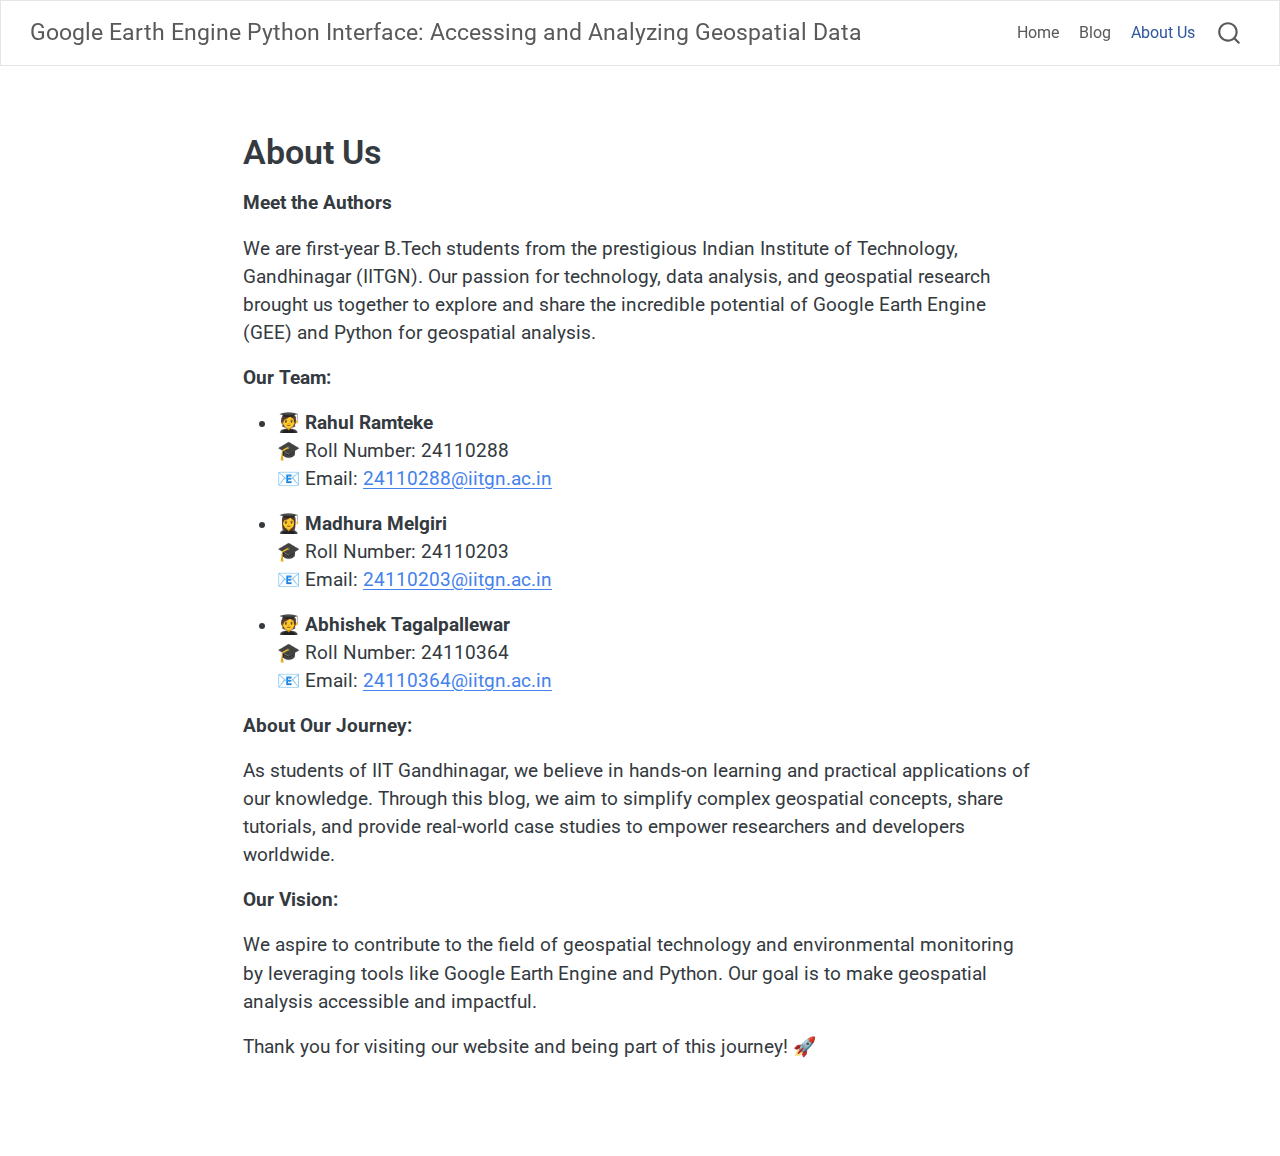
<file: aboutus.html>
<!DOCTYPE html>
<html xmlns="http://www.w3.org/1999/xhtml" lang="en" xml:lang="en"><head>

<meta charset="utf-8">
<meta name="generator" content="quarto-1.6.42">

<meta name="viewport" content="width=device-width, initial-scale=1.0, user-scalable=yes">


<title>aboutus – Google Earth Engine Python Interface: Accessing and Analyzing Geospatial Data</title>
<style>
code{white-space: pre-wrap;}
span.smallcaps{font-variant: small-caps;}
div.columns{display: flex; gap: min(4vw, 1.5em);}
div.column{flex: auto; overflow-x: auto;}
div.hanging-indent{margin-left: 1.5em; text-indent: -1.5em;}
ul.task-list{list-style: none;}
ul.task-list li input[type="checkbox"] {
  width: 0.8em;
  margin: 0 0.8em 0.2em -1em; /* quarto-specific, see https://github.com/quarto-dev/quarto-cli/issues/4556 */ 
  vertical-align: middle;
}
</style>


<script src="site_libs/quarto-nav/quarto-nav.js"></script>
<script src="site_libs/quarto-nav/headroom.min.js"></script>
<script src="site_libs/clipboard/clipboard.min.js"></script>
<script src="site_libs/quarto-search/autocomplete.umd.js"></script>
<script src="site_libs/quarto-search/fuse.min.js"></script>
<script src="site_libs/quarto-search/quarto-search.js"></script>
<meta name="quarto:offset" content="./">
<script src="site_libs/quarto-html/quarto.js"></script>
<script src="site_libs/quarto-html/popper.min.js"></script>
<script src="site_libs/quarto-html/tippy.umd.min.js"></script>
<script src="site_libs/quarto-html/anchor.min.js"></script>
<link href="site_libs/quarto-html/tippy.css" rel="stylesheet">
<link href="site_libs/quarto-html/quarto-syntax-highlighting-8e00f2f28a1266a720913de837032221.css" rel="stylesheet" id="quarto-text-highlighting-styles">
<script src="site_libs/bootstrap/bootstrap.min.js"></script>
<link href="site_libs/bootstrap/bootstrap-icons.css" rel="stylesheet">
<link href="site_libs/bootstrap/bootstrap-7cfa380d139a4d61a924487b0af32b39.min.css" rel="stylesheet" append-hash="true" id="quarto-bootstrap" data-mode="light">
<script id="quarto-search-options" type="application/json">{
  "location": "navbar",
  "copy-button": false,
  "collapse-after": 3,
  "panel-placement": "end",
  "type": "overlay",
  "limit": 50,
  "keyboard-shortcut": [
    "f",
    "/",
    "s"
  ],
  "show-item-context": false,
  "language": {
    "search-no-results-text": "No results",
    "search-matching-documents-text": "matching documents",
    "search-copy-link-title": "Copy link to search",
    "search-hide-matches-text": "Hide additional matches",
    "search-more-match-text": "more match in this document",
    "search-more-matches-text": "more matches in this document",
    "search-clear-button-title": "Clear",
    "search-text-placeholder": "",
    "search-detached-cancel-button-title": "Cancel",
    "search-submit-button-title": "Submit",
    "search-label": "Search"
  }
}</script>


</head>

<body class="nav-fixed fullcontent">

<div id="quarto-search-results"></div>
  <header id="quarto-header" class="headroom fixed-top">
    <nav class="navbar navbar-expand-lg " data-bs-theme="dark">
      <div class="navbar-container container-fluid">
      <div class="navbar-brand-container mx-auto">
    <a class="navbar-brand" href="./index.html">
    <span class="navbar-title">Google Earth Engine Python Interface: Accessing and Analyzing Geospatial Data</span>
    </a>
  </div>
            <div id="quarto-search" class="" title="Search"></div>
          <button class="navbar-toggler" type="button" data-bs-toggle="collapse" data-bs-target="#navbarCollapse" aria-controls="navbarCollapse" role="menu" aria-expanded="false" aria-label="Toggle navigation" onclick="if (window.quartoToggleHeadroom) { window.quartoToggleHeadroom(); }">
  <span class="navbar-toggler-icon"></span>
</button>
          <div class="collapse navbar-collapse" id="navbarCollapse">
            <ul class="navbar-nav navbar-nav-scroll ms-auto">
  <li class="nav-item">
    <a class="nav-link" href="./index.html"> 
<span class="menu-text">Home</span></a>
  </li>  
  <li class="nav-item">
    <a class="nav-link" href="./blog.html"> 
<span class="menu-text">Blog</span></a>
  </li>  
  <li class="nav-item">
    <a class="nav-link active" href="./aboutus.html" aria-current="page"> 
<span class="menu-text">About Us</span></a>
  </li>  
</ul>
          </div> <!-- /navcollapse -->
            <div class="quarto-navbar-tools">
</div>
      </div> <!-- /container-fluid -->
    </nav>
</header>
<!-- content -->
<div id="quarto-content" class="quarto-container page-columns page-rows-contents page-layout-article page-navbar">
<!-- sidebar -->
<!-- margin-sidebar -->
    
<!-- main -->
<main class="content" id="quarto-document-content"><header id="title-block-header" class="quarto-title-block"></header>




<section id="about-us" class="level1">
<h1>About Us</h1>
<p><strong>Meet the Authors</strong></p>
<p>We are first-year B.Tech students from the prestigious Indian Institute of Technology, Gandhinagar (IITGN). Our passion for technology, data analysis, and geospatial research brought us together to explore and share the incredible potential of Google Earth Engine (GEE) and Python for geospatial analysis.</p>
<p><strong>Our Team:</strong></p>
<ul>
<li><p>🧑‍🎓 <strong>Rahul Ramteke</strong><br>
🎓 Roll Number: 24110288<br>
📧 Email: <a href="mailto:24110288@iitgn.ac.in">24110288@iitgn.ac.in</a></p></li>
<li><p>👩‍🎓 <strong>Madhura Melgiri</strong><br>
🎓 Roll Number: 24110203<br>
📧 Email: <a href="mailto:24110203@iitgn.ac.in">24110203@iitgn.ac.in</a></p></li>
<li><p>🧑‍🎓 <strong>Abhishek Tagalpallewar</strong><br>
🎓 Roll Number: 24110364<br>
📧 Email: <a href="mailto:24110364@iitgn.ac.in">24110364@iitgn.ac.in</a></p></li>
</ul>
<p><strong>About Our Journey:</strong></p>
<p>As students of IIT Gandhinagar, we believe in hands-on learning and practical applications of our knowledge. Through this blog, we aim to simplify complex geospatial concepts, share tutorials, and provide real-world case studies to empower researchers and developers worldwide.</p>
<p><strong>Our Vision:</strong></p>
<p>We aspire to contribute to the field of geospatial technology and environmental monitoring by leveraging tools like Google Earth Engine and Python. Our goal is to make geospatial analysis accessible and impactful.</p>
<p>Thank you for visiting our website and being part of this journey! 🚀</p>


</section>

</main> <!-- /main -->
<script id="quarto-html-after-body" type="application/javascript">
window.document.addEventListener("DOMContentLoaded", function (event) {
  const toggleBodyColorMode = (bsSheetEl) => {
    const mode = bsSheetEl.getAttribute("data-mode");
    const bodyEl = window.document.querySelector("body");
    if (mode === "dark") {
      bodyEl.classList.add("quarto-dark");
      bodyEl.classList.remove("quarto-light");
    } else {
      bodyEl.classList.add("quarto-light");
      bodyEl.classList.remove("quarto-dark");
    }
  }
  const toggleBodyColorPrimary = () => {
    const bsSheetEl = window.document.querySelector("link#quarto-bootstrap");
    if (bsSheetEl) {
      toggleBodyColorMode(bsSheetEl);
    }
  }
  toggleBodyColorPrimary();  
  const icon = "";
  const anchorJS = new window.AnchorJS();
  anchorJS.options = {
    placement: 'right',
    icon: icon
  };
  anchorJS.add('.anchored');
  const isCodeAnnotation = (el) => {
    for (const clz of el.classList) {
      if (clz.startsWith('code-annotation-')) {                     
        return true;
      }
    }
    return false;
  }
  const onCopySuccess = function(e) {
    // button target
    const button = e.trigger;
    // don't keep focus
    button.blur();
    // flash "checked"
    button.classList.add('code-copy-button-checked');
    var currentTitle = button.getAttribute("title");
    button.setAttribute("title", "Copied!");
    let tooltip;
    if (window.bootstrap) {
      button.setAttribute("data-bs-toggle", "tooltip");
      button.setAttribute("data-bs-placement", "left");
      button.setAttribute("data-bs-title", "Copied!");
      tooltip = new bootstrap.Tooltip(button, 
        { trigger: "manual", 
          customClass: "code-copy-button-tooltip",
          offset: [0, -8]});
      tooltip.show();    
    }
    setTimeout(function() {
      if (tooltip) {
        tooltip.hide();
        button.removeAttribute("data-bs-title");
        button.removeAttribute("data-bs-toggle");
        button.removeAttribute("data-bs-placement");
      }
      button.setAttribute("title", currentTitle);
      button.classList.remove('code-copy-button-checked');
    }, 1000);
    // clear code selection
    e.clearSelection();
  }
  const getTextToCopy = function(trigger) {
      const codeEl = trigger.previousElementSibling.cloneNode(true);
      for (const childEl of codeEl.children) {
        if (isCodeAnnotation(childEl)) {
          childEl.remove();
        }
      }
      return codeEl.innerText;
  }
  const clipboard = new window.ClipboardJS('.code-copy-button:not([data-in-quarto-modal])', {
    text: getTextToCopy
  });
  clipboard.on('success', onCopySuccess);
  if (window.document.getElementById('quarto-embedded-source-code-modal')) {
    const clipboardModal = new window.ClipboardJS('.code-copy-button[data-in-quarto-modal]', {
      text: getTextToCopy,
      container: window.document.getElementById('quarto-embedded-source-code-modal')
    });
    clipboardModal.on('success', onCopySuccess);
  }
    var localhostRegex = new RegExp(/^(?:http|https):\/\/localhost\:?[0-9]*\//);
    var mailtoRegex = new RegExp(/^mailto:/);
      var filterRegex = new RegExp("https:\/\/Rahul-Ramteke-11\.github\.io\/PSDV_Exposition_Assignment_C004\/");
    var isInternal = (href) => {
        return filterRegex.test(href) || localhostRegex.test(href) || mailtoRegex.test(href);
    }
    // Inspect non-navigation links and adorn them if external
 	var links = window.document.querySelectorAll('a[href]:not(.nav-link):not(.navbar-brand):not(.toc-action):not(.sidebar-link):not(.sidebar-item-toggle):not(.pagination-link):not(.no-external):not([aria-hidden]):not(.dropdown-item):not(.quarto-navigation-tool):not(.about-link)');
    for (var i=0; i<links.length; i++) {
      const link = links[i];
      if (!isInternal(link.href)) {
        // undo the damage that might have been done by quarto-nav.js in the case of
        // links that we want to consider external
        if (link.dataset.originalHref !== undefined) {
          link.href = link.dataset.originalHref;
        }
      }
    }
  function tippyHover(el, contentFn, onTriggerFn, onUntriggerFn) {
    const config = {
      allowHTML: true,
      maxWidth: 500,
      delay: 100,
      arrow: false,
      appendTo: function(el) {
          return el.parentElement;
      },
      interactive: true,
      interactiveBorder: 10,
      theme: 'quarto',
      placement: 'bottom-start',
    };
    if (contentFn) {
      config.content = contentFn;
    }
    if (onTriggerFn) {
      config.onTrigger = onTriggerFn;
    }
    if (onUntriggerFn) {
      config.onUntrigger = onUntriggerFn;
    }
    window.tippy(el, config); 
  }
  const noterefs = window.document.querySelectorAll('a[role="doc-noteref"]');
  for (var i=0; i<noterefs.length; i++) {
    const ref = noterefs[i];
    tippyHover(ref, function() {
      // use id or data attribute instead here
      let href = ref.getAttribute('data-footnote-href') || ref.getAttribute('href');
      try { href = new URL(href).hash; } catch {}
      const id = href.replace(/^#\/?/, "");
      const note = window.document.getElementById(id);
      if (note) {
        return note.innerHTML;
      } else {
        return "";
      }
    });
  }
  const xrefs = window.document.querySelectorAll('a.quarto-xref');
  const processXRef = (id, note) => {
    // Strip column container classes
    const stripColumnClz = (el) => {
      el.classList.remove("page-full", "page-columns");
      if (el.children) {
        for (const child of el.children) {
          stripColumnClz(child);
        }
      }
    }
    stripColumnClz(note)
    if (id === null || id.startsWith('sec-')) {
      // Special case sections, only their first couple elements
      const container = document.createElement("div");
      if (note.children && note.children.length > 2) {
        container.appendChild(note.children[0].cloneNode(true));
        for (let i = 1; i < note.children.length; i++) {
          const child = note.children[i];
          if (child.tagName === "P" && child.innerText === "") {
            continue;
          } else {
            container.appendChild(child.cloneNode(true));
            break;
          }
        }
        if (window.Quarto?.typesetMath) {
          window.Quarto.typesetMath(container);
        }
        return container.innerHTML
      } else {
        if (window.Quarto?.typesetMath) {
          window.Quarto.typesetMath(note);
        }
        return note.innerHTML;
      }
    } else {
      // Remove any anchor links if they are present
      const anchorLink = note.querySelector('a.anchorjs-link');
      if (anchorLink) {
        anchorLink.remove();
      }
      if (window.Quarto?.typesetMath) {
        window.Quarto.typesetMath(note);
      }
      if (note.classList.contains("callout")) {
        return note.outerHTML;
      } else {
        return note.innerHTML;
      }
    }
  }
  for (var i=0; i<xrefs.length; i++) {
    const xref = xrefs[i];
    tippyHover(xref, undefined, function(instance) {
      instance.disable();
      let url = xref.getAttribute('href');
      let hash = undefined; 
      if (url.startsWith('#')) {
        hash = url;
      } else {
        try { hash = new URL(url).hash; } catch {}
      }
      if (hash) {
        const id = hash.replace(/^#\/?/, "");
        const note = window.document.getElementById(id);
        if (note !== null) {
          try {
            const html = processXRef(id, note.cloneNode(true));
            instance.setContent(html);
          } finally {
            instance.enable();
            instance.show();
          }
        } else {
          // See if we can fetch this
          fetch(url.split('#')[0])
          .then(res => res.text())
          .then(html => {
            const parser = new DOMParser();
            const htmlDoc = parser.parseFromString(html, "text/html");
            const note = htmlDoc.getElementById(id);
            if (note !== null) {
              const html = processXRef(id, note);
              instance.setContent(html);
            } 
          }).finally(() => {
            instance.enable();
            instance.show();
          });
        }
      } else {
        // See if we can fetch a full url (with no hash to target)
        // This is a special case and we should probably do some content thinning / targeting
        fetch(url)
        .then(res => res.text())
        .then(html => {
          const parser = new DOMParser();
          const htmlDoc = parser.parseFromString(html, "text/html");
          const note = htmlDoc.querySelector('main.content');
          if (note !== null) {
            // This should only happen for chapter cross references
            // (since there is no id in the URL)
            // remove the first header
            if (note.children.length > 0 && note.children[0].tagName === "HEADER") {
              note.children[0].remove();
            }
            const html = processXRef(null, note);
            instance.setContent(html);
          } 
        }).finally(() => {
          instance.enable();
          instance.show();
        });
      }
    }, function(instance) {
    });
  }
      let selectedAnnoteEl;
      const selectorForAnnotation = ( cell, annotation) => {
        let cellAttr = 'data-code-cell="' + cell + '"';
        let lineAttr = 'data-code-annotation="' +  annotation + '"';
        const selector = 'span[' + cellAttr + '][' + lineAttr + ']';
        return selector;
      }
      const selectCodeLines = (annoteEl) => {
        const doc = window.document;
        const targetCell = annoteEl.getAttribute("data-target-cell");
        const targetAnnotation = annoteEl.getAttribute("data-target-annotation");
        const annoteSpan = window.document.querySelector(selectorForAnnotation(targetCell, targetAnnotation));
        const lines = annoteSpan.getAttribute("data-code-lines").split(",");
        const lineIds = lines.map((line) => {
          return targetCell + "-" + line;
        })
        let top = null;
        let height = null;
        let parent = null;
        if (lineIds.length > 0) {
            //compute the position of the single el (top and bottom and make a div)
            const el = window.document.getElementById(lineIds[0]);
            top = el.offsetTop;
            height = el.offsetHeight;
            parent = el.parentElement.parentElement;
          if (lineIds.length > 1) {
            const lastEl = window.document.getElementById(lineIds[lineIds.length - 1]);
            const bottom = lastEl.offsetTop + lastEl.offsetHeight;
            height = bottom - top;
          }
          if (top !== null && height !== null && parent !== null) {
            // cook up a div (if necessary) and position it 
            let div = window.document.getElementById("code-annotation-line-highlight");
            if (div === null) {
              div = window.document.createElement("div");
              div.setAttribute("id", "code-annotation-line-highlight");
              div.style.position = 'absolute';
              parent.appendChild(div);
            }
            div.style.top = top - 2 + "px";
            div.style.height = height + 4 + "px";
            div.style.left = 0;
            let gutterDiv = window.document.getElementById("code-annotation-line-highlight-gutter");
            if (gutterDiv === null) {
              gutterDiv = window.document.createElement("div");
              gutterDiv.setAttribute("id", "code-annotation-line-highlight-gutter");
              gutterDiv.style.position = 'absolute';
              const codeCell = window.document.getElementById(targetCell);
              const gutter = codeCell.querySelector('.code-annotation-gutter');
              gutter.appendChild(gutterDiv);
            }
            gutterDiv.style.top = top - 2 + "px";
            gutterDiv.style.height = height + 4 + "px";
          }
          selectedAnnoteEl = annoteEl;
        }
      };
      const unselectCodeLines = () => {
        const elementsIds = ["code-annotation-line-highlight", "code-annotation-line-highlight-gutter"];
        elementsIds.forEach((elId) => {
          const div = window.document.getElementById(elId);
          if (div) {
            div.remove();
          }
        });
        selectedAnnoteEl = undefined;
      };
        // Handle positioning of the toggle
    window.addEventListener(
      "resize",
      throttle(() => {
        elRect = undefined;
        if (selectedAnnoteEl) {
          selectCodeLines(selectedAnnoteEl);
        }
      }, 10)
    );
    function throttle(fn, ms) {
    let throttle = false;
    let timer;
      return (...args) => {
        if(!throttle) { // first call gets through
            fn.apply(this, args);
            throttle = true;
        } else { // all the others get throttled
            if(timer) clearTimeout(timer); // cancel #2
            timer = setTimeout(() => {
              fn.apply(this, args);
              timer = throttle = false;
            }, ms);
        }
      };
    }
      // Attach click handler to the DT
      const annoteDls = window.document.querySelectorAll('dt[data-target-cell]');
      for (const annoteDlNode of annoteDls) {
        annoteDlNode.addEventListener('click', (event) => {
          const clickedEl = event.target;
          if (clickedEl !== selectedAnnoteEl) {
            unselectCodeLines();
            const activeEl = window.document.querySelector('dt[data-target-cell].code-annotation-active');
            if (activeEl) {
              activeEl.classList.remove('code-annotation-active');
            }
            selectCodeLines(clickedEl);
            clickedEl.classList.add('code-annotation-active');
          } else {
            // Unselect the line
            unselectCodeLines();
            clickedEl.classList.remove('code-annotation-active');
          }
        });
      }
  const findCites = (el) => {
    const parentEl = el.parentElement;
    if (parentEl) {
      const cites = parentEl.dataset.cites;
      if (cites) {
        return {
          el,
          cites: cites.split(' ')
        };
      } else {
        return findCites(el.parentElement)
      }
    } else {
      return undefined;
    }
  };
  var bibliorefs = window.document.querySelectorAll('a[role="doc-biblioref"]');
  for (var i=0; i<bibliorefs.length; i++) {
    const ref = bibliorefs[i];
    const citeInfo = findCites(ref);
    if (citeInfo) {
      tippyHover(citeInfo.el, function() {
        var popup = window.document.createElement('div');
        citeInfo.cites.forEach(function(cite) {
          var citeDiv = window.document.createElement('div');
          citeDiv.classList.add('hanging-indent');
          citeDiv.classList.add('csl-entry');
          var biblioDiv = window.document.getElementById('ref-' + cite);
          if (biblioDiv) {
            citeDiv.innerHTML = biblioDiv.innerHTML;
          }
          popup.appendChild(citeDiv);
        });
        return popup.innerHTML;
      });
    }
  }
});
</script>
</div> <!-- /content -->




</body></html>
</file>
<file: site_libs/quarto-html/tippy.css>
.tippy-box[data-animation=fade][data-state=hidden]{opacity:0}[data-tippy-root]{max-width:calc(100vw - 10px)}.tippy-box{position:relative;background-color:#333;color:#fff;border-radius:4px;font-size:14px;line-height:1.4;white-space:normal;outline:0;transition-property:transform,visibility,opacity}.tippy-box[data-placement^=top]>.tippy-arrow{bottom:0}.tippy-box[data-placement^=top]>.tippy-arrow:before{bottom:-7px;left:0;border-width:8px 8px 0;border-top-color:initial;transform-origin:center top}.tippy-box[data-placement^=bottom]>.tippy-arrow{top:0}.tippy-box[data-placement^=bottom]>.tippy-arrow:before{top:-7px;left:0;border-width:0 8px 8px;border-bottom-color:initial;transform-origin:center bottom}.tippy-box[data-placement^=left]>.tippy-arrow{right:0}.tippy-box[data-placement^=left]>.tippy-arrow:before{border-width:8px 0 8px 8px;border-left-color:initial;right:-7px;transform-origin:center left}.tippy-box[data-placement^=right]>.tippy-arrow{left:0}.tippy-box[data-placement^=right]>.tippy-arrow:before{left:-7px;border-width:8px 8px 8px 0;border-right-color:initial;transform-origin:center right}.tippy-box[data-inertia][data-state=visible]{transition-timing-function:cubic-bezier(.54,1.5,.38,1.11)}.tippy-arrow{width:16px;height:16px;color:#333}.tippy-arrow:before{content:"";position:absolute;border-color:transparent;border-style:solid}.tippy-content{position:relative;padding:5px 9px;z-index:1}
</file>
<file: site_libs/quarto-html/quarto-syntax-highlighting-8e00f2f28a1266a720913de837032221.css>
/* quarto syntax highlight colors */
:root {
  --quarto-hl-ot-color: #ffa07a;
  --quarto-hl-at-color: #ffd700;
  --quarto-hl-ss-color: #abe338;
  --quarto-hl-an-color: #d4d0ab;
  --quarto-hl-fu-color: #ffd700;
  --quarto-hl-st-color: #abe338;
  --quarto-hl-cf-color: #ffa07a;
  --quarto-hl-op-color: #00e0e0;
  --quarto-hl-er-color: #dcc6e0;
  --quarto-hl-bn-color: #dcc6e0;
  --quarto-hl-al-color: #dcc6e0;
  --quarto-hl-va-color: #f5ab35;
  --quarto-hl-bu-color: #f5ab35;
  --quarto-hl-ex-color: #ffd700;
  --quarto-hl-pp-color: #dcc6e0;
  --quarto-hl-in-color: #d4d0ab;
  --quarto-hl-vs-color: #abe338;
  --quarto-hl-wa-color: #d4d0ab;
  --quarto-hl-do-color: #d4d0ab;
  --quarto-hl-im-color: #f8f8f2;
  --quarto-hl-ch-color: #abe338;
  --quarto-hl-dt-color: #dcc6e0;
  --quarto-hl-fl-color: #f5ab35;
  --quarto-hl-co-color: #d4d0ab;
  --quarto-hl-cv-color: #d4d0ab;
  --quarto-hl-cn-color: #ffa07a;
  --quarto-hl-sc-color: #00e0e0;
  --quarto-hl-dv-color: #dcc6e0;
  --quarto-hl-kw-color: #ffa07a;
}

/* other quarto variables */
:root {
  --quarto-font-monospace: SFMono-Regular, Menlo, Monaco, Consolas, "Liberation Mono", "Courier New", monospace;
}

pre > code.sourceCode > span {
  color: #f8f8f2;
}

code span {
  color: #f8f8f2;
}

code.sourceCode > span {
  color: #f8f8f2;
}

div.sourceCode,
div.sourceCode pre.sourceCode {
  color: #f8f8f2;
}

code span.ot {
  color: #ffa07a;
  font-style: inherit;
}

code span.at {
  color: #ffd700;
  font-style: inherit;
}

code span.ss {
  color: #abe338;
  font-style: inherit;
}

code span.an {
  color: #d4d0ab;
  font-style: inherit;
}

code span.fu {
  color: #ffd700;
  font-style: inherit;
}

code span.st {
  color: #abe338;
  font-style: inherit;
}

code span.cf {
  color: #ffa07a;
  font-style: inherit;
}

code span.op {
  color: #00e0e0;
  font-style: inherit;
}

code span.er {
  color: #dcc6e0;
  font-style: inherit;
}

code span.bn {
  color: #dcc6e0;
  font-style: inherit;
}

code span.al {
  color: #dcc6e0;
  font-style: inherit;
}

code span.va {
  color: #f5ab35;
  font-style: inherit;
}

code span.bu {
  color: #f5ab35;
  font-style: inherit;
}

code span.ex {
  color: #ffd700;
  font-style: inherit;
}

code span.pp {
  color: #dcc6e0;
  font-style: inherit;
}

code span.in {
  color: #d4d0ab;
  font-style: inherit;
}

code span.vs {
  color: #abe338;
  font-style: inherit;
}

code span.wa {
  color: #d4d0ab;
  font-style: italic;
}

code span.do {
  color: #d4d0ab;
  font-style: italic;
}

code span.im {
  color: #f8f8f2;
  font-style: inherit;
}

code span.ch {
  color: #abe338;
  font-style: inherit;
}

code span.dt {
  color: #dcc6e0;
  font-style: inherit;
}

code span.fl {
  color: #f5ab35;
  font-style: inherit;
}

code span.co {
  color: #d4d0ab;
  font-style: inherit;
}

code span.cv {
  color: #d4d0ab;
  font-style: italic;
}

code span.cn {
  color: #ffa07a;
  font-style: inherit;
}

code span.sc {
  color: #00e0e0;
  font-style: inherit;
}

code span.dv {
  color: #dcc6e0;
  font-style: inherit;
}

code span.kw {
  color: #ffa07a;
  font-style: inherit;
}

.prevent-inlining {
  content: "</";
}

/*# sourceMappingURL=149b959f5ea0d94af7c43e7ef37b9678.css.map */
</file>
